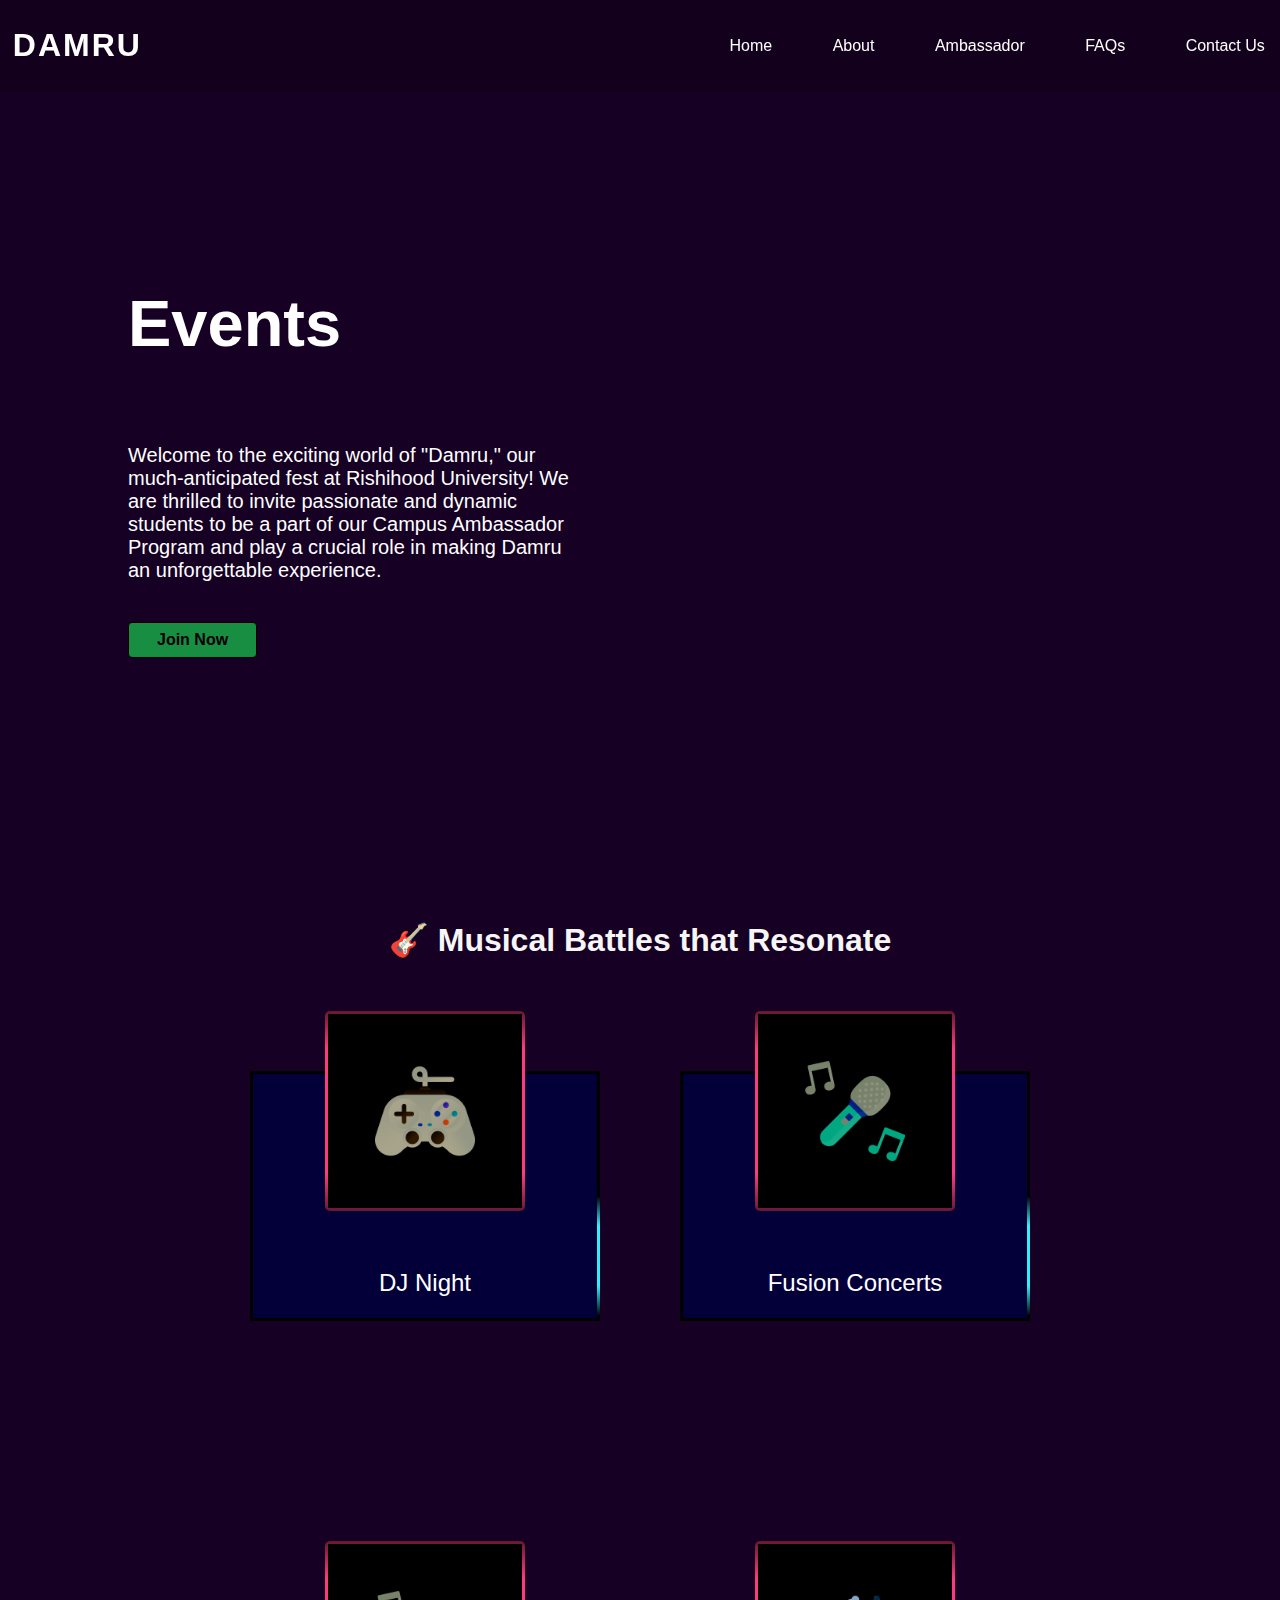
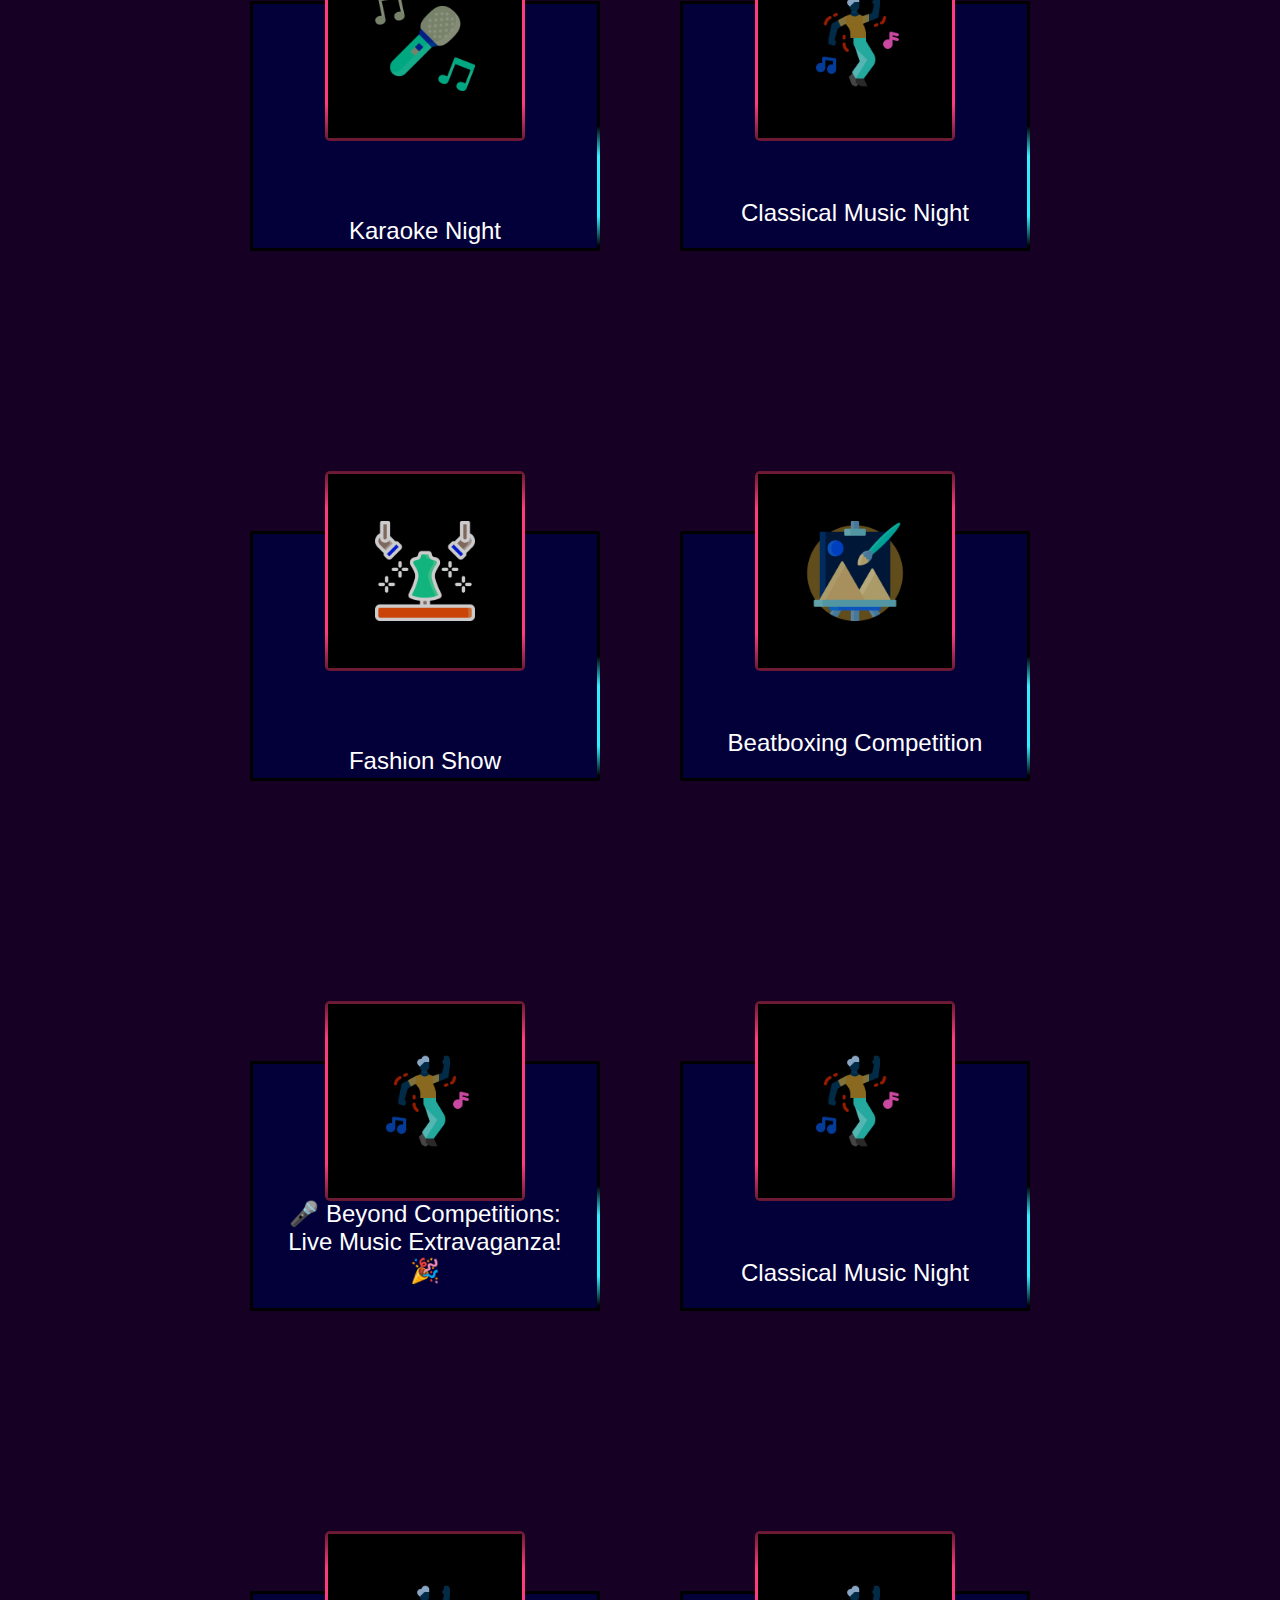
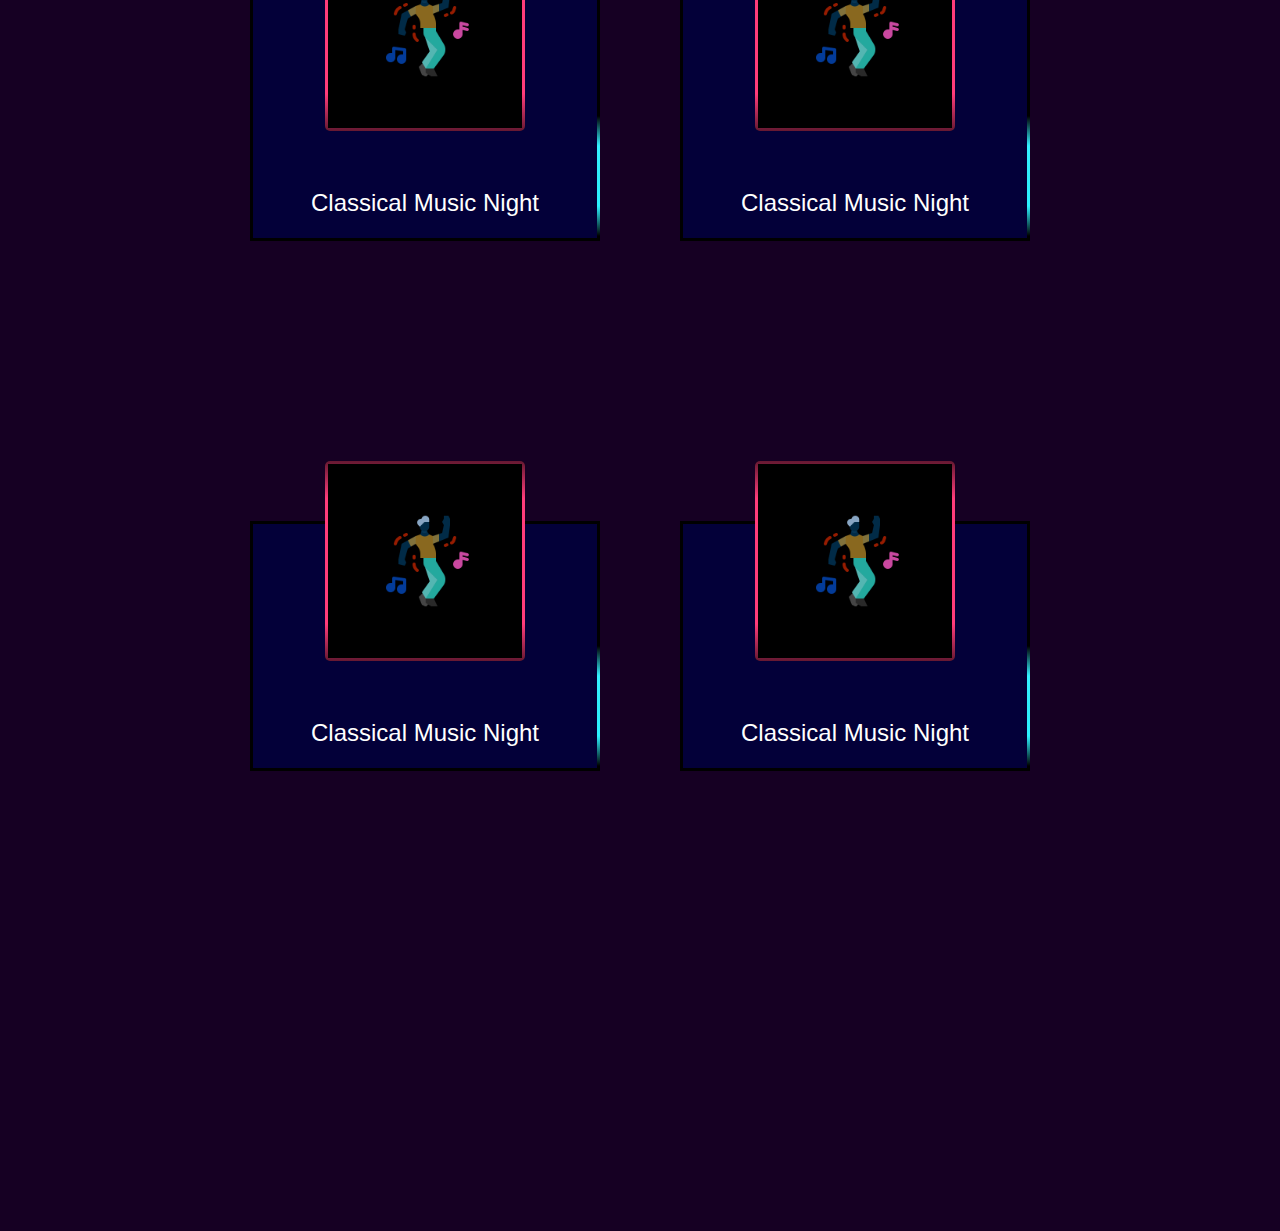
<file: competitions.html>
<!DOCTYPE html>
<html lang="en">
<head>
    <meta charset="UTF-8">
    <meta name="viewport" content="width=device-width, initial-scale=1.0">
    <title>Damru | RUxNST</title>
    <link rel="preconnect" href="https://fonts.gstatic.com" />
	<link rel="stylesheet" href="competetions.css">
</head>
<body>

    <section class="header">
        <nav style="width:100%;" class="scrolled">
          <a href="index.html" class="logo1">Damru</a>
            <div class="nav-links" id="navLinks">
                <ul>
                  <li><a href="index.html">Home</a></li>
                  <li><a href="https://rishihood.edu.in/">About</a></li>
                  <li><a href="caportal.html">Ambassador</a></li>
                  <li><a href="FQs.html">FAQs</a></li>
                  <li><a href="contactus.html">Contact&nbsp;Us</a></li>
                </ul>
            </div>
    
        </nav>
        <div class="text-box">
            <h1>Events</h1>
            <p>
              Welcome to the exciting world of "Damru," our much-anticipated fest at Rishihood University! We are thrilled to invite passionate and dynamic students to be a part of our Campus Ambassador Program and play a crucial role in making Damru an unforgettable experience.
    
            </p>
            <a href="https://unstop.com/p/campus-ambassador-damru-rishihood-university-haryana-855150" class="hero-btn">Join Now</a>
        </div>
    </section>




    <!-- EVENTS -->
    <h1 class="eventshead" style="text-align: center; padding-bottom: 10px;">🎸 Musical Battles that Resonate</h1>
    <div class="container">
        
        <div class="card">
            <div class="lines"></div>
            <div class="imgbox">
                <img src="assets/console.png" alt="">
            </div>
            <div class="content">
                <div class="details">
                    <h2>DJ Night</h2>
                    <p>Feel the beat and let loose at DJ Night, where the campus transforms into a dance floor. Professional DJs will spin tracks, creating an energetic ambiance that keeps the crowd moving. It's the perfect blend of music and celebration.
                    </p>
                    <a href="#">Explore</a>
                </div>
                </div>
        </div>

        <div class="card">
            <div class="lines"></div>
            <div class="imgbox">
                <img src="assets/karaoke.png" alt="">
            </div>
            <div class="content">
                <div class="details">
                    <h2>Fusion Concerts</h2>
                    <p>"Experience the magic of Fusion Concerts, where musical boundaries blur. Genres collide, creating a unique and enthralling experience that appeals to a wide audience. It's a journey through the diverse landscape of musical expression."
                    </p>
                    <a href="#">Explore</a>
                </div>
                </div>
        </div>


        <div class="card">
            <div class="lines"></div>
            <div class="imgbox">
                <img src="assets/karaoke.png" alt="">
            </div>
            <div class="content">
                <div class="details">
                    <h2>Karaoke Night</h2>
                    <p>"Unleash your inner superstar at Karaoke Night, a fun and interactive event where students sing along to their favorite tracks. It's a night of laughter, camaraderie, and unforgettable musical moments."
                    </p>
                    <a href="#">Explore</a>
                </div>
                </div>
        </div>



        <div class="card">
            <div class="lines"></div>
            <div class="imgbox">
                <img src="assets/dance.png" alt="">
            </div>
            <div class="content">
                <div class="details">
                    <h2>Classical Music Night</h2>
                    <p>"Preserving tradition, Classical Music Night features accomplished musicians presenting timeless compositions. It's a night of cultural richness, transporting the audience to the classical realms of melody and rhythm."
                    </p>
                    <a href="#">Explore</a>
                </div>
                </div>
        </div>

        <div class="card">
            <div class="lines"></div>
            <div class="imgbox">
                <img src="assets/event.png" alt="">
            </div>
            <div class="content">
                <div class="details">
                    <h2>Fashion Show
                    </h2>
                    <p>"Sports fuel my passion for both physical and mental challenges. Whether it's Karate, running, kabaddi, badminton, or esports, each sport provides unique experiences that keep me energized and determined."
                    </p>
                    <a href="#">Explore</a>
                </div>
                </div>
        </div>

        <div class="card">
            <div class="lines"></div>
            <div class="imgbox">
                <img src="assets/art.png" alt="">
            </div>
            <div class="content">
                <div class="details">
                    <h2>Beatboxing Competition</h2>
                    <p>"Explore the rhythmic world of beatboxing, where participants showcase their vocal percussion skills. The Beatboxing Competition adds a dynamic and contemporary flavor to DAMRU, appealing to modern music enthusiasts."
                    </p>
                    <a href="#">Explore</a>
                </div>
                </div>
        </div>
    

    <div class="card" >
        <div class="lines"></div>
        <div class="imgbox">
            <img src="assets/dance.png" alt="">
        </div>
        <div class="content">
            <div class="details">
                <h2 style="padding-bottom: 20px;">🎤 Beyond Competitions: Live Music Extravaganza! 🎉</h2>
                <p>"Apart from these exciting competitions, get ready for live performances from renowned artists and bands that will set the stage ablaze. It's an opportunity to witness musical brilliance at its best!"
                </p>
                <a href="#">Explore</a>
            </div>
            </div>
    </div>

    <div class="card">
        <div class="lines"></div>
        <div class="imgbox">
            <img src="assets/dance.png" alt="">
        </div>
        <div class="content">
            <div class="details">
                <h2>Classical Music Night</h2>
                <p>"Preserving tradition, Classical Music Night features accomplished musicians presenting timeless compositions. It's a night of cultural richness, transporting the audience to the classical realms of melody and rhythm."
                </p>
                <a href="#">Explore</a>
            </div>
            </div>
    </div>

    <div class="card">
        <div class="lines"></div>
        <div class="imgbox">
            <img src="assets/dance.png" alt="">
        </div>
        <div class="content">
            <div class="details">
                <h2>Classical Music Night</h2>
                <p>"Preserving tradition, Classical Music Night features accomplished musicians presenting timeless compositions. It's a night of cultural richness, transporting the audience to the classical realms of melody and rhythm."
                </p>
                <a href="#">Explore</a>
            </div>
            </div>
    </div>

    <div class="card">
        <div class="lines"></div>
        <div class="imgbox">
            <img src="assets/dance.png" alt="">
        </div>
        <div class="content">
            <div class="details">
                <h2>Classical Music Night</h2>
                <p>"Preserving tradition, Classical Music Night features accomplished musicians presenting timeless compositions. It's a night of cultural richness, transporting the audience to the classical realms of melody and rhythm."
                </p>
                <a href="#">Explore</a>
            </div>
            </div>
    </div>

    <div class="card">
        <div class="lines"></div>
        <div class="imgbox">
            <img src="assets/dance.png" alt="">
        </div>
        <div class="content">
            <div class="details">
                <h2>Classical Music Night</h2>
                <p>"Preserving tradition, Classical Music Night features accomplished musicians presenting timeless compositions. It's a night of cultural richness, transporting the audience to the classical realms of melody and rhythm."
                </p>
                <a href="#">Explore</a>
            </div>
            </div>
    </div>

    <div class="card">
        <div class="lines"></div>
        <div class="imgbox">
            <img src="assets/dance.png" alt="">
        </div>
        <div class="content">
            <div class="details">
                <h2>Classical Music Night</h2>
                <p>"Preserving tradition, Classical Music Night features accomplished musicians presenting timeless compositions. It's a night of cultural richness, transporting the audience to the classical realms of melody and rhythm."
                </p>
                <a href="#">Explore</a>
            </div>
            </div>
    </div>
</div>






<div style="width: 100vw; height: 20vh;"></div>


</body>
</html>
</file>
<file: competetions.css>
@import "https://fonts.googleapis.com/css2?family=Abril+Fatface&family=Anek+Latin:wght@400;600;700&display=swap";
body {
    -webkit-font-smoothing: antialiased;
    -moz-osx-font-smoothing: grayscale;
    font-family: -apple-system,BlinkMacSystemFont,Segoe UI,Roboto,Oxygen,Ubuntu,Cantarell,Fira Sans,Droid Sans,Helvetica Neue,sans-serif;
    margin: 0
  }
    
/* Events Page */
body{
    background-color: #160023;

    color: rgb(246, 246, 246);

}


.header {
    min-height: 100vh;
    width: 100%;
    background-size: cover;
    background-position: center;
    position: relative;
  }
  
  nav {
    position: fixed;
    display: flex;
    opacity: 100%;
    padding: 1% 1%;
    justify-content: space-between;
    align-items: center;
    width: 1%;
    z-index: 5;
  }
  
  nav {
    backdrop-filter: blur(10%);
    background-color: rgba(0, 0, 0, 0.153);
    z-index: 5000;
  }
  
  
  .nav-links {
    display: flex;
    justify-content: flex-end;
    text-align: center;
  }
  
  .nav-links ul li {
    list-style: none;
    display: inline-block;
    padding: 8px 28px;
    position: relative;
    cursor: pointer;
  }
  
  .nav-links ul li a {
    color: #ffffff;
    text-decoration: none;
  }
  
  
  .logo1{
    display: flex;
      color: #fff;
      font-weight: 900;
      text-decoration: solid;
      font-size: 2em;
      text-transform: uppercase;
      letter-spacing: 2px;
      align-items: center;
  }
  .logo2
  {   
      display: flex;
      color: #fff;
      font-weight: 900;
      text-decoration: solid;
      font-size: 3em;
      text-transform: uppercase;
      letter-spacing: 2px;
      align-items: center;
  }
  
  .backdrop {
    background-color: rgb(200, 255, 0);
  }
  
  .text-box {
    width: 90%;
    left: 55%;
    top: 50%;
    color: #ffffff;
    position: absolute;
    transform: translate(-50%, -50%);
  }
  
  .text-box h1 {
    font-weight: 800;
    font-size: 65px;
    padding-bottom: 40px;
    color: #fff;
  }
  .text-box h1:hover{
    
    transition: 0.5s;
    color: #1bb649;
    box-shadow: inset;
  }
  
  .text-box p {
    width: 40%;
    font-size: 20px;
    font-weight: 400;
    padding-bottom: 20px;
    transition: 0.5s;
  }
  .text-box p:hover{
    color: rgb(231, 169, 52)
  }
  
  .hero-btn {
    border: 1px solid #000000;
    display: inline-block;
    text-decoration: none;
    padding: 8px 28px;
    box-sizing: border-box;
    border-radius: 4px;
    background-color: #188e43;
    color: #000000;
    position: relative;
    cursor: pointer;
    font-weight: bolder;
    transition: 0.5s;
  }
  
  .hero-btn:hover {
    color: rgb(0, 0, 0);
  
    background-color: #d59d11;
  }
  
  .joining {
    text-align: center;
    color: #d6ff07;
    font-size: 38px;
    margin-top: 100px;
    font-size: 45px;  
    margin-bottom: 60px;
    font-weight: 500;
  }
  
  
  
  .text {
    color: #fff;
    text-align: center;
    margin-left: 100px;
    margin-right: 100px;
  }

.eventh1{
  color: #ffd813;
  font-size: 60px;
  font-weight: 700;
  padding-left: 100px;
  padding-bottom: 50px;
  opacity: 0.8;
  transition: 0.5s;
}
.eventh1:hover{
  opacity: 1;

}
.container{
    position: relative;
    display: flex;
    padding: 80px 40px;
    justify-content: center;
    align-items: center;
    flex-wrap: wrap;
    gap:80px;
}
.card{
 position: relative;
 width: 350px;
 height: 250px;
 transition-delay: 1s;
 transition: 1s;
margin-bottom: 200px;
}
.card:hover{
    height: 475px;
    
}
.card .lines{
    position: absolute;
    inset: 0;
    background: #000000;
    overflow: hidden;
}
.card .lines::before{
    content: '';
    position: absolute;
    top: 50%;
    left: 50%;
    width: 800px;
    height: 120px;
    
    background: linear-gradient(transparent,#34f1ff,#2fedfb,#2bf1ff,transparent);
    animation: animate 5s linear infinite;
    animation-play-state: paused;
}
.card:hover .lines::before{
    animation-play-state: running ;
}
@keyframes animate{
    0%{
        transform: translate(-50%,-50%) rotate(0deg);
    }
    100%{
        transform: translate(-50%,-50%) rotate(360deg);
    }
}
.card .lines::after {
    content: '';
    position: absolute;
    inset: 3px;
    background: #030039 ;
}
.card .imgbox{
    position: absolute;
    top: -60px;
    left: 50%;
    width: 200px;
    height: 200px;
    border-radius:5px ;
    transform: translateX(-50%);
    background:#000000;
    transition: 0.5s;
    z-index: 10;
    overflow: hidden;
    display: flex;
    justify-content: center;
    align-items: center;


}
.card:hover .imgbox{
    top: 25px;
    width: 180px;
    height: 180px;
}
.card .imgbox::before{
    content: '';
    position: absolute;
    top: 50%;
    left: 50%;
    width: 500px;
    height: 250px;
    transform: translate(-50%,-50%);
    background: linear-gradient(transparent,#ff3c7b,#ff3c7b,#ff3c7b,transparent);
    animation: animate2 6s linear infinite;
}
@keyframes animate2 
{
0%{
    transform: translate(-50%,-50%) rotate(360deg);
}
100%{
    transform: translate(-50%,-50%) rotate(0deg);
}
}
.card .imgbox::after{
    content: '';
    position: absolute;
    inset: 3px;
    background: #000;

}
.card .imgbox img{
    position: absolute;
    width: 100px;
    z-index: 1;
    filter:invert(1);
    opacity: 0.8;
    transition: 1s;
}
.card:hover .imgbox img{
    opacity: 1;
}

.card .content{
    top: 40px;
    position: absolute;
    width: 100%;
    height: 100%;
    display: flex;
    justify-content: center;
    align-items: flex-end;
    overflow: hidden;


}

.card .content .details{
    padding: 30px 20px;
    text-align: center;
    width: 100%;
    transition: 1s;
    transform: translateY(175px);

}
.card:hover .content .details{
    transform: translateY(0px);
}
.card .content .details h2{
    font-size: 1.5em;
    font-weight: 500;
    color: #ffffff;
    line-height: 1.2em;


}
.card .content .details p{
    color: #e5ff51;
    opacity: 0;
    transition: 0.5s;

}

.card .content .details a{
    display: inline-block;
    padding: 8px 15px;
    background: #2ddb98;
    color: #171717;
    margin-top: 10px;
    font-weight: 500 ;
    text-decoration: none;
    opacity: 0;
    transition: 0.5s;
    border-radius: 2px;
    margin-bottom: 20px;

}
.card:hover .content .details p,
.card:hover .content .details a{
    opacity: 1;
}
</file>
